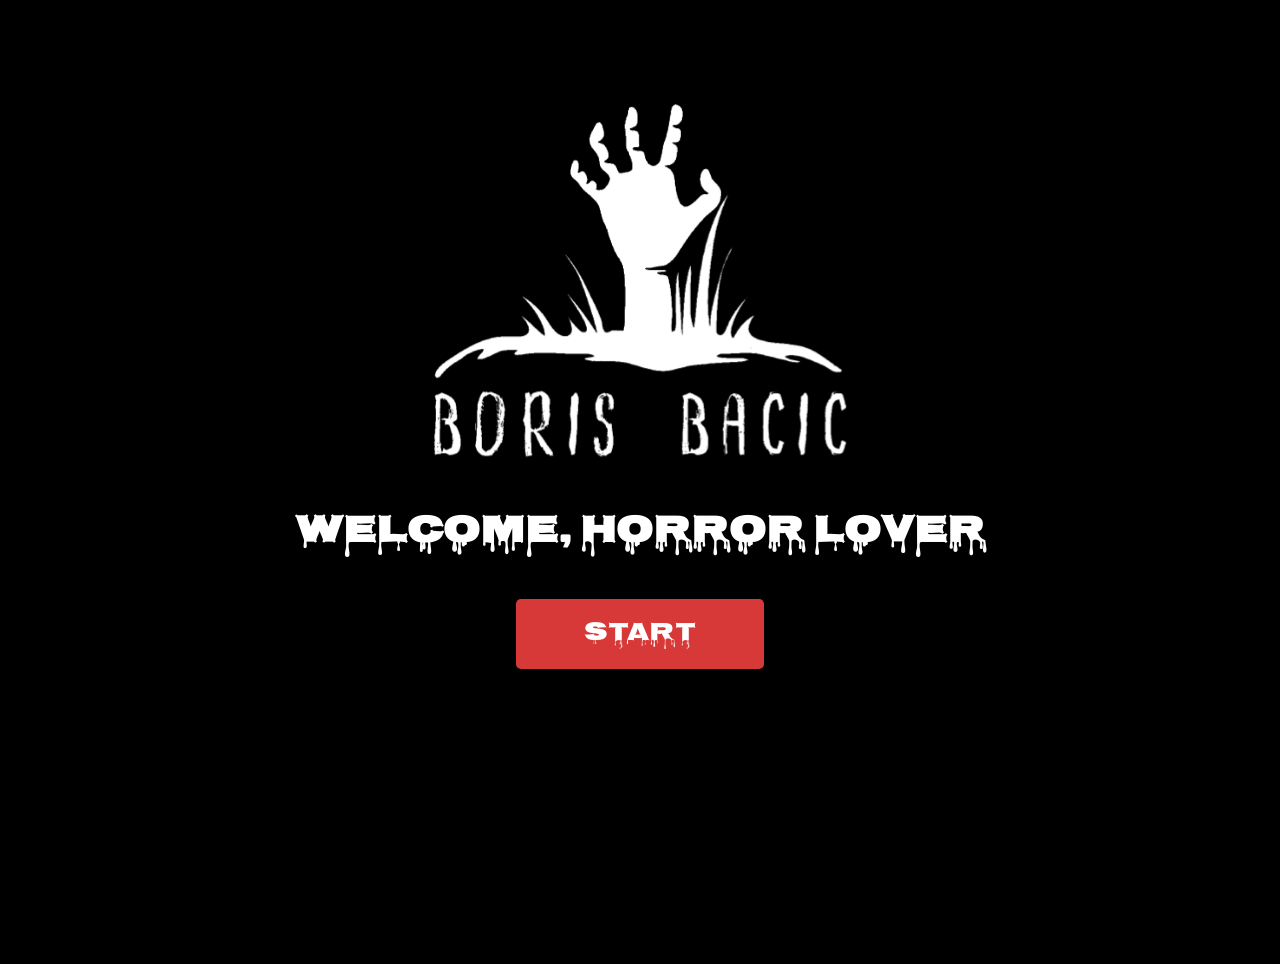
<file: index.html>
<!DOCTYPE html>
<html lang="en">
  <head>
    <meta charset="UTF-8" />
    <meta http-equiv="X-UA-Compatible" content="IE=edge" />
    <meta name="viewport" content="width=device-width, initial-scale=1.0" />
    


    <title>Author Boris Bacic</title>
    <link
      rel="stylesheet"
      href="https://cdnjs.cloudflare.com/ajax/libs/font-awesome/6.2.1/css/all.min.css"
    />
    <link rel="stylesheet" href="css/styles.css" />
    <link rel="preconnect" href="https://fonts.googleapis.com" />
    <link rel="preconnect" href="https://fonts.gstatic.com" crossorigin />
    <link
      href="https://fonts.googleapis.com/css2?family=Nosifer&display=swap"
      rel="stylesheet"
    />
    <script src="./script.js" defer></script>
  </head>

  <body>
    <div class="initial-overlay" id="initial-overlay">
      <div class="overlay-content">
        <div class="img-container">
          <div class="hand-container">
        <img src="/assets/images/hand.png" class="hand"/>
      </div>
        <img src="/assets/images/grass.png" class="grass"/>
   
      </div>
        <h2>Welcome, horror lover</h2>
        <button id="start-button">START</button>
      </div>
    </div>
    <div class="header-nav">
      <img class="logo" src="./assets/images/logo.png" />

      <nav>
        <ul>
          <li id="home-button">Home</li>
          <li id="about-button">About</li>
          <li id="books-button">Books</li>
          <li id="free-book-button">Free Book</li>
          <li id="contact-button">Contact</li>
        </ul>
      </nav>
    </div>
    <div class="pages-container">
      <div id="home">
        <h1>Horror stories that will keep you up at night.</h1>
        <div class="book">
          <img
            width="450px"
            src="./assets/images/Tablet+and+Front+Book+MOCKUP.png"
          />
          <div class="book-text">
            <h2>Want to read a free horror book?</h2>
            <p>
              Sign up with your email address to start reading The Grayson
              Legacy for free!
            </p>
            <a
              class="button"
              target="_blank"
              href="https://dl.bookfunnel.com/hlu7wjjsee"
              >CLAIM BOOK!</a
            >
            <p>By signing up you agree to receive emails from me.</p>
          </div>
        </div>
      </div>
      <div id="about">
        <div class="text">
          <p class="WRS">What readers say:</p>
          <p class="quote">
            "Boris is my favorite author, he's always killing it with his
            stories!"
          </p>
          <p class="quote">
            "The security guard series is the best one ever!!"
          </p>
          <p class="quote">
            "I love the subtle connection between each story."
          </p>
          <p class="quote">"Like R.L. Stine, but better."</p>
          <p class="quote">
            "I want to see this book as a Netflix mini-series!"
          </p>
          <p class="quote">"No one can scare me like Boris."</p>
          <p>
            Both traditionally and self-published, Boris is a prolific writer
            whose horror novels often find themselves on the #1 bestselling
            ranks. With the books he has published, he is quickly becoming a big
            name in the horror community.
          </p>
          <p>
            His stories have been narrated by famous YouTube and podcast
            narrators, including MrCreepypasta, CreepsMcPasta, DrCreepen, etc.
            His book, Tales of a Security Guard, is currently in the works to
            become a short film.
          </p>
        </div>
        <img class="BB" src="./assets/images/BB.png" />
      </div>
      <div id="books">
        <p class="WRS">Do you believe in the paranormal?</p>
        <div class="book-container">
          <img
            width="150px"
            height="230px"
            src="./assets/images/apartment 401.jpg"
          />
          <img
            width="150px"
            height="230px"
            src="./assets/images/The+Door.jpg"
          />
          <img width="150px" height="230px" src="./assets/images/HH+4.jpg" />
          <img width="150px" height="230px" src="./assets/images/Stinker.jpg" />
          <img
            width="150px"
            height="230px"
            src="./assets/images/Sinister+Melody+ebook+complete.jpg"
          />
          <img
            width="150px"
            height="230px"
            src="./assets/images/THE+KEEPER+EBOOK+COVER.jpg"
          />
        </div>
        <a
          class="button"
          target="_blank"
          href="https://www.amazon.com/dp/B08WKCGP7N"
          >READ ON AMAZON</a
        >
      </div>
      <div id="contact">
        <h1>
          Want to get in touch? Just leave a message and I’ll get back to you!
        </h1>
        <form action="https://api.web3forms.com/submit" method="POST">
          <input
            type="hidden"
            name="access_key"
            value="aa208833-f4e2-49c4-856b-4974304c39d7"
          />
          <label>Name:</label>
          <input type="text" placeholder="First name" name="name" required />
          <input type="text" placeholder="Last name" name="lastName" required />
          <label>Email:</label
          ><input type="email" placeholder="Email" name="email" required />
          <label>Subject:</label
          ><input type="text" placeholder="Subject" name="subject" required />
          <label>Message:</label
          ><textarea
            placeholder="Write your message here..."
            name="message"
            required
          ></textarea>
          <input type="hidden" name="redirect" value="" />
          <button type="submit" id="form-btn">Submit</button>
        </form>
      </div>
    </div>
    <footer>
      <div class="footerdiv">
        <span>Boris Bacic</span>
        <div>
          <a target="_blank" href="https://www.facebook.com/AuthorBorisBacic">
            <i class="fa-brands fa-facebook"></i
          ></a>
          <a
            target="_blank"
            href="https://www.instagram.com/author.boris.bacic/"
          >
            <i class="fa-brands fa-instagram"></i
          ></a>
        </div>
        <div>
          <span>
            email:
            <a class="email" href="mailto:boris@borisbacicbooks.com"
              >boris@borisbacicbooks.com</a
            >
          </span>
        </div>
      </div>
    </footer>
  </body>
</html>
</file>
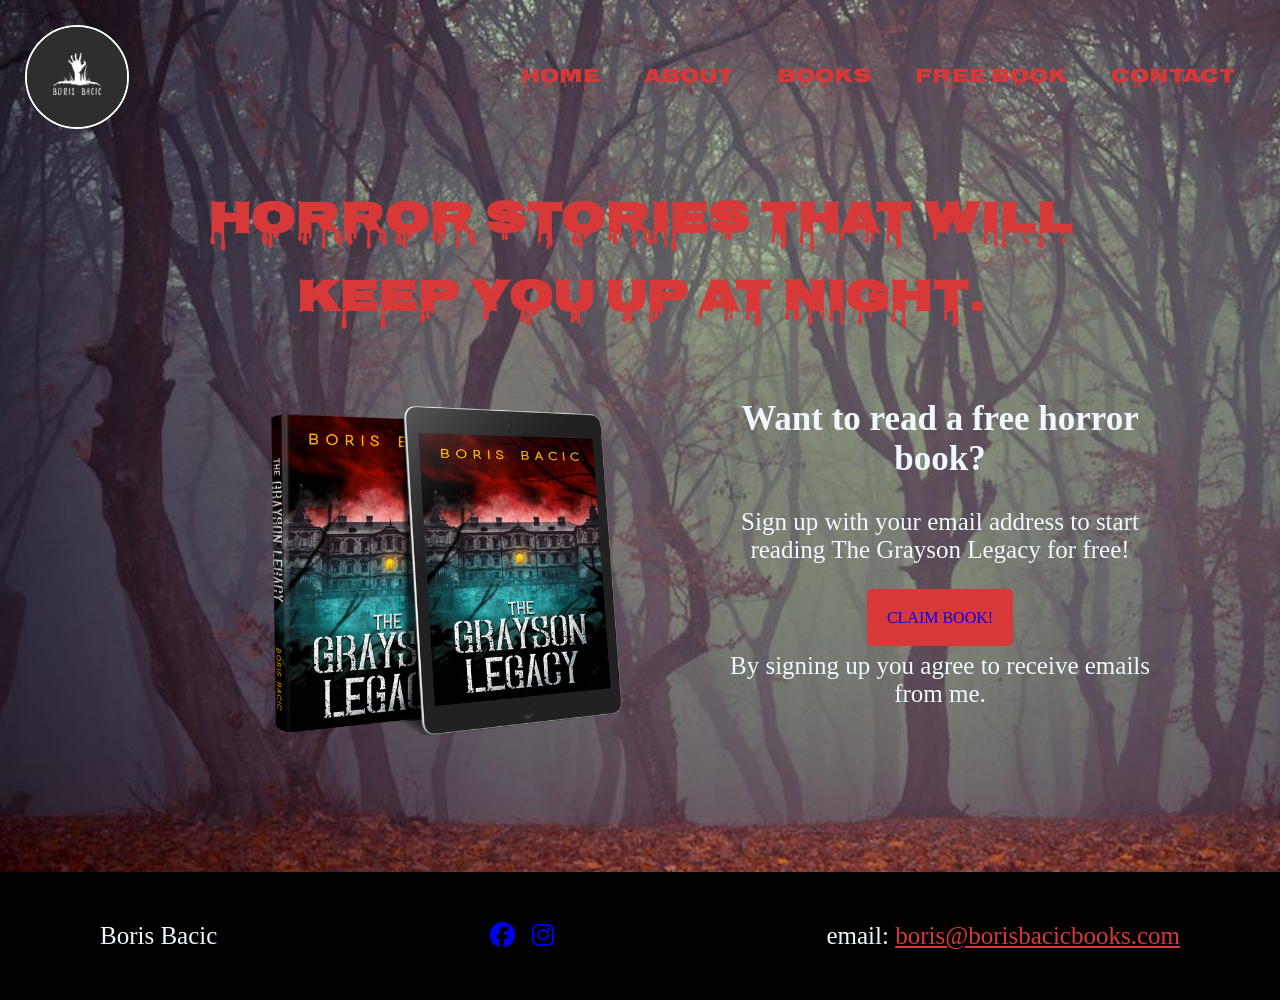
<file: BB.html>
<!DOCTYPE html>
<html lang="en">

<head>
    <meta charset="UTF-8">
    <meta http-equiv="X-UA-Compatible" content="IE=edge">
    <meta name="viewport" content="width=device-width, initial-scale=1.0">
    <title>Author Boris Bacic</title>
    <link rel="stylesheet" href="https://cdnjs.cloudflare.com/ajax/libs/font-awesome/6.2.1/css/all.min.css">
    <link rel="stylesheet" href="/BB.css">
    <link rel="preconnect" href="https://fonts.googleapis.com">
    <link rel="preconnect" href="https://fonts.gstatic.com" crossorigin>
    <link href="https://fonts.googleapis.com/css2?family=Nosifer&display=swap" rel="stylesheet">
</head>

<body>
    <div class="header-nav">

        <img class="logo" src="/assets/images/logo.png">

        <nav>
            <ul>
                <li>Home</li>
                <li>About</li>
                <li>Books</li>
                <li>Free Book</li>
                <li>Contact</li>
            </ul>
        </nav>
    </div>
    <div id="home">
        <h1>Horror stories that will keep you up at night.</h1>
        <div class="book"> <img width="600px" src="./assets/images/Tablet+and+Front+Book+MOCKUP.png">
            <div>
                <h2>Want to read a free horror book?</h2>
                <p>Sign up with your email address to start reading The Grayson Legacy for free!</p>
                <a class="button" target="_blank" href="https://dl.bookfunnel.com/hlu7wjjsee">CLAIM BOOK!</a>
                <p>By signing up you agree to receive emails from me.</p>
            </div>
        </div>
    </div>

    <footer>
        <div class="footerdiv">
            <span>Boris Bacic</span>
            <div>
                <a target="_blank" href="https://www.facebook.com/AuthorBorisBacic"> <i
                        class="fa-brands fa-facebook"></i></a>
                <a target="_blank" href="https://www.instagram.com/author.boris.bacic/"> <i
                        class="fa-brands fa-instagram"></i></a>
            </div>
            <div>
                <span>
                    email:
                    <a class="email" href="mailto:boris@borisbacicbooks.com">boris@borisbacicbooks.com</a>
                </span>
            </div>
        </div>
    </footer>

</body>


</html>
</file>
<file: css/styles.css>
* {
  max-width: 100%;
}
html {
  min-height: 100%;
}

.logo {
  height: 100px;
  width: 100px;
  border-radius: 50%;
  border: 2px solid rgb(255, 255, 255);
  margin-right: 10px;
}

.header-nav {
  display: flex;
  justify-content: space-between;
  align-items: center;
  padding: 25px;
}

ul {
  list-style: none;
  padding: 0;
  margin: 0px;
}

li {
  display: inline;
  padding: 0px 20px;
  font-family: "Nosifer", "cursive";
  color: rgb(215, 57, 57);
  font-size: 20px;
}

li:hover {
  cursor: pointer;
}

body {
  background-image: url("../assets/images/sergiu-baica-5hCneY6YeFQ-unsplash.jpg");
  background-size: cover;
  background-repeat: no-repeat;
  margin: 0;
  padding: 0;
  color: aliceblue;
  position: relative;
  display: block;
  height: 100vh;
}

footer {
  background-color: black;
  bottom: 0;
  width: 100%;
  color: aliceblue;
  position: absolute;
  bottom: 0;
  display: block;
  font-family: "Nosifer", "cursive";
}

a:visited {
  color: rgb(215, 57, 57);
}

.email {
  color: rgb(215, 57, 57);
}

.footerdiv {
  display: flex;
  justify-content: space-between;
  padding: 50px 100px;
  font-size: 18px;
  flex-wrap: wrap;
}

i {
  padding: 0px 5px;
}

.button {
  padding: 20px;
  background-color: rgb(0, 0, 0);
  border-radius: 5px;
  text-decoration: none;
  display: inline-block;
  color: rgb(215, 57, 57);
}

#home {
  width: 100%;
  margin: auto;
  text-align: center;
}

h1 {
  color: rgb(215, 57, 57);
  font-size: 45px;
  font-family: "Nosifer", "cursive";
  padding: 0px 100px;
}

h2 {
  font-size: 35px;
  font-family: "Nosifer", "cursive";
}

p {
  font-size: 25px;
  padding-bottom: 20px;
}

.book {
  display: flex;
  justify-content: center;
  flex-flow: row wrap;
}

.book-text {
  width: 50%;
}

#about {
  display: flex;
  justify-content: space-between;
  width: 80%;
  margin: auto;
  text-align: left;
}

.BB {
  width: 40%;
  height: 40%;
  min-width: 250px;
}

.text {
  padding: 50px;
}

.quote {
  font-style: italic;
}

.WRS {
  color: rgb(215, 57, 57);
  font-size: 35px;
  font-family: "Nosifer", "cursive";
  padding-left: 100px;
  padding-bottom: 0px;
}

#books {
  text-align: center;
  margin-bottom: 50px;
}

.book-container {
  max-width: 885px;
  width: 70%;
  margin: 0 auto 50px auto;
  display: flex;
  gap: 100px;
  flex-wrap: wrap;
  justify-content: space-between;
}

.pages-container {
  padding-bottom: 150px;
}

a {
  color: rgb(215, 57, 57);
  font-family: "Nosifer", "cursive";
}

@media only screen and (max-width: 571px) {
  .book-container {
    justify-content: center;
  }

  .book-container > img {
    width: 250px !important;
    height: auto !important;
  }

  .footerdiv {
    padding-left: 10px;
  }

  #about {
    flex-wrap: wrap-reverse;
    justify-content: center;
    margin-top: 50px;
  }
}

#contacts {
  width: 80%;
  margin: auto;
}

label {
  display: block;
  text-align: left;
  color: rgb(215, 57, 57);
  font-family: "Nosifer", "cursive";
  font-size: 20px;
}

form {
  width: fit-content;
  margin: auto;
  display: block;
  text-align: center;
}

textarea {
  height: 50px;
  resize: none;
}

input,
textarea {
  width: 400px;
  padding: 12px 20px;
  margin: 8px 0;
  display: block;
  border-radius: 5px;
}

button {
  display: block;
  width: 150px;
  margin: auto;
  background-color: black;
  color: rgb(215, 57, 57);
  border: none;
  height: 50px;
  border-radius: 5px;
  margin-top: 25px;
  font-family: Nosifer, cursive;
}

button:hover {
  background-color: rgb(41, 40, 40);
  cursor: pointer;
}

button[disabled],
button[disabled]:hover {
  background-color: gray;
  color: rgb(31, 27, 27);
}

@media only screen and (max-width: 768px) {
  .header-nav {
    flex-direction: column;
    align-items: center;
  }

  .logo {
    height: 75px;
    width: 75px;
  }

  li {
    font-size: 16px;
  }

  h1 {
    font-size: 30px;
    padding: 0px 20px;
  }

  p {
    font-size: 20px;
  }

  .text {
    padding: 20px;
  }
  .img-container {
    max-width: 70%;
  }
  a {
    font-size: 12px;
  }
}

@media only screen and (max-width: 480px) {
  .logo {
    height: 50px;
    width: 50px;
  }

  li {
    font-size: 14px;
    padding: 0px 10px;
  }

  h1 {
    font-size: 25px;
    padding: 0px 10px;
  }

  p {
    font-size: 18px;
  }

  .text {
    padding: 10px;
  }
  .img-container {
    max-width: 90%;
  }
}

.initial-overlay {
  position: absolute;
  top: 0;
  left: 0;
  width: 100vw;
  height: 100%;
  background-color: black;
  display: flex;
  justify-content: center;
  opacity: 1;
  transition: opacity 1s ease-in-out;
  z-index: 1000;
  padding-top: 5vw;
}

#start-button {
  padding: 1vw;
  background-color: rgb(215, 57, 57);
  color: white;
  border: none;
  border-radius: 5px;
  cursor: pointer;
  width: 20%;
  height: auto;
  font-size: 2vw;
}

#start-button:hover {
  background-color: rgb(190, 50, 50);
}

.overlay-logo {
  display: block;
  margin: 0 auto 20px;
  max-width: 250px;
  border-radius: 50%;
  overflow: hidden;
  border: 2px solid white;
}

.overlay-content {
  text-align: center;
  color: white;
  padding: 20px;
  width: 100%;
}
.overlay-content h2 {
  font-size: 3vw;
}

.img-container {
  width: 50%;
  margin: auto;
  display: flex;
  align-items: center;
  flex-direction: column;
  position: relative;
}
.grass {
  max-width: 70%;
  width: 100%;
  position: absolute;
  bottom: 0;
}

.hand-container {
  width: 100%;
  height: 30vw;
  position: relative;
  bottom: 10vw;
  overflow: hidden;
}

.hand {
  width: 30%;
  max-width: 30%;
  position: absolute;
  bottom: 0;
  left: 50%;
  transform: translateX(-50%);
  width: 100%;
  animation: revealHand 5s ease-in-out forwards, shake 0.5s 9;
}
@keyframes revealHand {
  0% {
    bottom: -22vw; /* Start hidden below the container */
    opacity: 0; /* Initially hidden */
  }
  100% {
    bottom: 0px; /* Move to its original position */
    opacity: 1; /* Fully visible */
  }
}
@keyframes shake {
  0%,
  100% {
    transform: translateX(-50%);
  }
  10%,
  90% {
    transform: translateX(calc(-50% - 3px));
  }
  20%,
  80% {
    transform: translateX(calc(-50% + 3px));
  }
  30%,
  70% {
    transform: translateX(calc(-50% - 2px));
  }
  40%,
  60% {
    transform: translateX(calc(-50% + 2px));
  }
  50% {
    transform: translateX(-50%);
  }
}
</file>
<file: BB.css>
.logo {
    height: 100px;
    width: 100px;
    border-radius: 50%;
    border: 2px solid rgb(255, 255, 255);

}

.header-nav {
    display: flex;
    justify-content: space-between;
    align-items: center;
    padding: 25px;
}

ul {
    list-style: none;
    padding: 0;
    margin: 0px;
}

li {
    display: inline;
    padding: 0px 20px;
    font-family: 'Nosifer', 'cursive';
    color: rgb(215, 57, 57);
    font-size: 20px;
}

body {
    background-image: url(./assets/images/background.jpg);
    background-size: cover;
    height: 1000px;
    position: relative;
    margin: 0;
    padding: 0;
    color: aliceblue;
}

footer {
    background-color: black;
    position: absolute;
    bottom: 0;
    width: 100%;
    color: aliceblue;


}

a:visited {
    color: aliceblue;
}

.email {
    color: rgb(215, 57, 57);
}

.footerdiv {
    display: flex;
    justify-content: space-between;
    padding: 50px 100px;
    font-size: 25px;
}

i {
    padding: 0px 5px;
}

.button {
    padding: 20px;
    background-color: rgb(215, 57, 57);
    border-radius: 5px;
    text-decoration: none;
}

#home {
    width: 80%;
    margin: auto;
    text-align: center;
}

h1 {
    color: rgb(215, 57, 57);
    font-size: 45px;
    font-family: 'Nosifer', 'cursive';
}

h2 {
    font-size: 35px;

}

p {
    font-size: 25px;
    padding-bottom: 20px;

}

.book {
    display: flex;
    justify-content: space-between;

}
</file>
